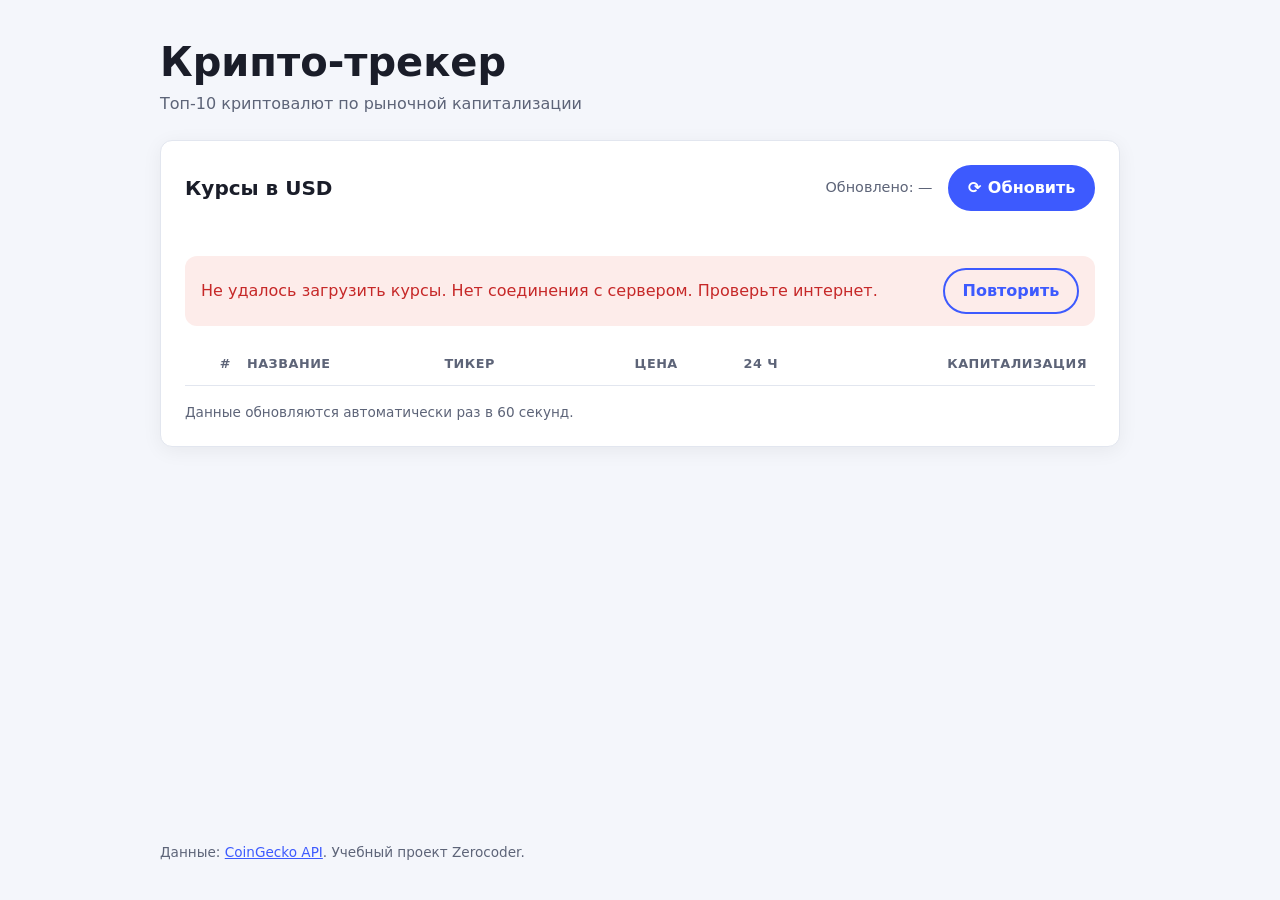
<file: index.html>
<!DOCTYPE html>
<html lang="ru">
<head>
  <meta charset="UTF-8">
  <meta name="viewport" content="width=device-width, initial-scale=1">
  <meta name="description" content="Топ-10 криптовалют по рыночной капитализации в реальном времени">
  <title>Крипто-трекер — топ-10 криптовалют</title>
  <link rel="stylesheet" href="styles.css">
  <script type="module" src="app.js"></script>
</head>
<body>
  <a class="skip-link" href="#main">Перейти к содержимому</a>

  <header class="site-header">
    <div class="container">
      <h1>Крипто-трекер</h1>
      <p class="subtitle">Топ-10 криптовалют по рыночной капитализации</p>
    </div>
  </header>

  <main id="main" class="container">
    <section class="panel" aria-labelledby="rates-title">
      <div class="toolbar">
        <h2 id="rates-title">Курсы в USD</h2>
        <div class="toolbar__actions">
          <p class="updated">
            Обновлено: <time id="last-updated" datetime="">—</time>
          </p>
          <button id="refresh-btn" class="btn" type="button">
            <span class="btn__icon" aria-hidden="true">⟳</span>
            Обновить
          </button>
        </div>
      </div>

      <p id="status" class="status" role="status" aria-live="polite"></p>

      <div id="error" class="error" role="alert" hidden>
        <p id="error-text"></p>
        <button id="retry-btn" class="btn btn--secondary" type="button">Повторить</button>
      </div>

      <div class="table-wrap">
        <table id="rates-table" class="rates" aria-describedby="table-note" aria-busy="true">
          <caption class="visually-hidden">Топ-10 криптовалют по рыночной капитализации</caption>
          <thead>
            <tr>
              <th scope="col" class="num">#</th>
              <th scope="col">Название</th>
              <th scope="col">Тикер</th>
              <th scope="col" class="num">Цена</th>
              <th scope="col" class="num">24 ч</th>
              <th scope="col" class="num">Капитализация</th>
            </tr>
          </thead>
          <tbody id="rates-body"></tbody>
        </table>
      </div>

      <p id="table-note" class="note">
        Данные обновляются автоматически раз в 60 секунд.
      </p>
    </section>
  </main>

  <footer class="site-footer">
    <div class="container">
      <p>Данные: <a href="https://www.coingecko.com/" target="_blank" rel="noopener noreferrer">CoinGecko API</a>. Учебный проект Zerocoder.</p>
    </div>
  </footer>
</body>
</html>
</file>
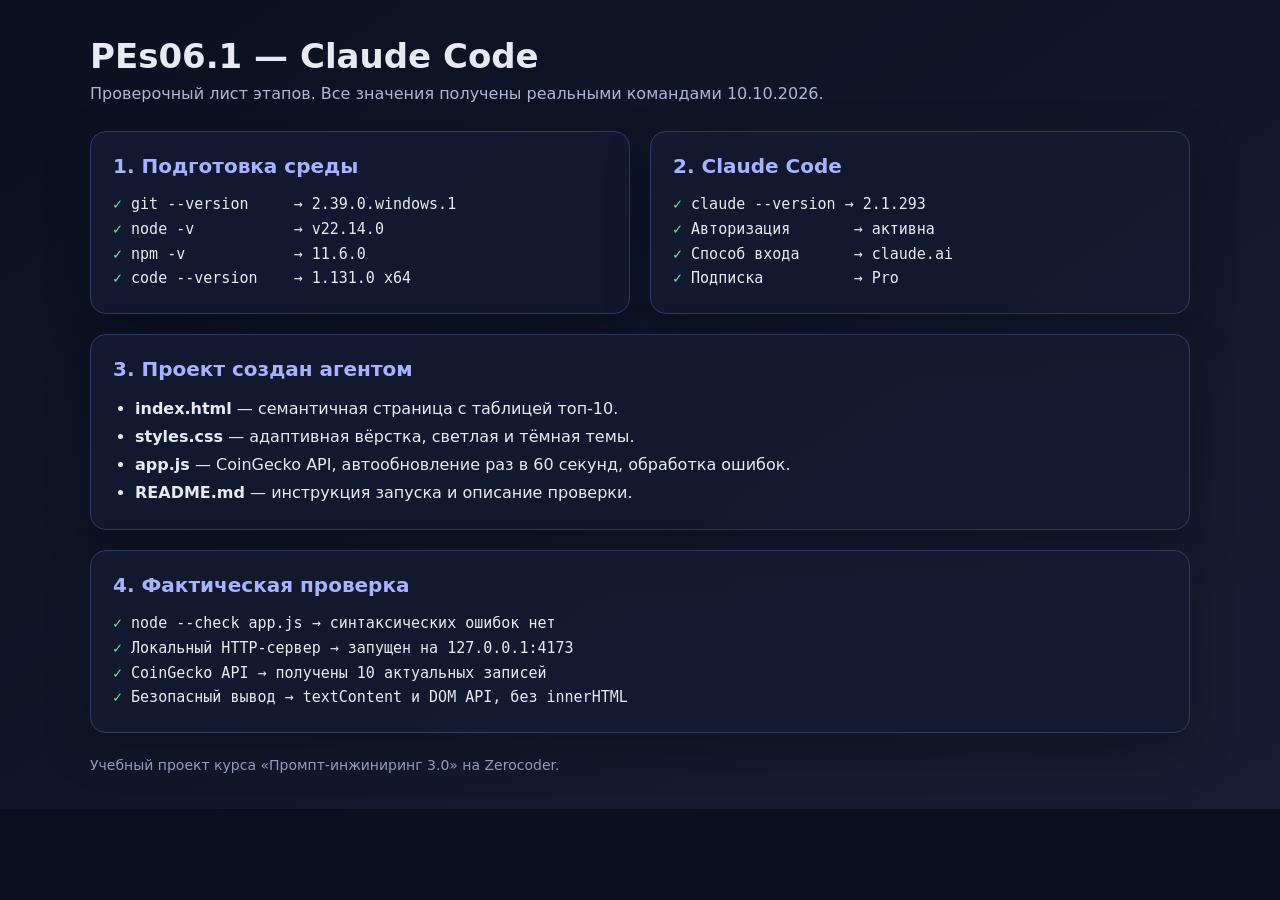
<file: evidence.html>
<!DOCTYPE html>
<html lang="ru">
<head>
  <meta charset="UTF-8">
  <meta name="viewport" content="width=device-width, initial-scale=1">
  <title>PEs06.1 — этапы выполнения</title>
  <style>
    :root {
      font-family: Inter, system-ui, sans-serif;
      color: #e8eaf2;
      background: #0b1020;
    }

    * { box-sizing: border-box; }

    body {
      margin: 0;
      padding: 36px;
      background: linear-gradient(145deg, #0b1020, #171d35);
    }

    main {
      width: min(1100px, 100%);
      margin: 0 auto;
    }

    h1 { margin: 0 0 8px; font-size: 34px; }
    .lead { margin: 0 0 28px; color: #aeb6d5; }

    .grid {
      display: grid;
      grid-template-columns: repeat(2, minmax(0, 1fr));
      gap: 20px;
    }

    section {
      padding: 22px;
      border: 1px solid #303a63;
      border-radius: 16px;
      background: rgb(19 25 48 / 0.92);
      box-shadow: 0 16px 45px rgb(0 0 0 / 0.25);
    }

    h2 { margin: 0 0 14px; font-size: 20px; color: #a8b3ff; }
    pre { margin: 0; white-space: pre-wrap; font: 15px/1.65 Consolas, monospace; }
    .ok { color: #65e6a5; }
    .wide { grid-column: 1 / -1; }
    ul { margin: 0; padding-left: 22px; line-height: 1.75; }

    footer { margin-top: 24px; color: #919abc; font-size: 14px; }

    @media (max-width: 760px) {
      body { padding: 20px; }
      .grid { grid-template-columns: 1fr; }
      .wide { grid-column: auto; }
    }
  </style>
</head>
<body>
  <main>
    <h1>PEs06.1 — Claude Code</h1>
    <p class="lead">Проверочный лист этапов. Все значения получены реальными командами 10.10.2026.</p>

    <div class="grid">
      <section>
        <h2>1. Подготовка среды</h2>
        <pre><span class="ok">✓</span> git --version     → 2.39.0.windows.1
<span class="ok">✓</span> node -v           → v22.14.0
<span class="ok">✓</span> npm -v            → 11.6.0
<span class="ok">✓</span> code --version    → 1.131.0 x64</pre>
      </section>

      <section>
        <h2>2. Claude Code</h2>
        <pre><span class="ok">✓</span> claude --version → 2.1.293
<span class="ok">✓</span> Авторизация       → активна
<span class="ok">✓</span> Способ входа      → claude.ai
<span class="ok">✓</span> Подписка          → Pro</pre>
      </section>

      <section class="wide">
        <h2>3. Проект создан агентом</h2>
        <ul>
          <li><strong>index.html</strong> — семантичная страница с таблицей топ-10.</li>
          <li><strong>styles.css</strong> — адаптивная вёрстка, светлая и тёмная темы.</li>
          <li><strong>app.js</strong> — CoinGecko API, автообновление раз в 60 секунд, обработка ошибок.</li>
          <li><strong>README.md</strong> — инструкция запуска и описание проверки.</li>
        </ul>
      </section>

      <section class="wide">
        <h2>4. Фактическая проверка</h2>
        <pre><span class="ok">✓</span> node --check app.js → синтаксических ошибок нет
<span class="ok">✓</span> Локальный HTTP-сервер → запущен на 127.0.0.1:4173
<span class="ok">✓</span> CoinGecko API → получены 10 актуальных записей
<span class="ok">✓</span> Безопасный вывод → textContent и DOM API, без innerHTML</pre>
      </section>
    </div>

    <footer>Учебный проект курса «Промпт-инжиниринг 3.0» на Zerocoder.</footer>
  </main>
</body>
</html>
</file>
<file: styles.css>
:root {
  color-scheme: light dark;
  --bg: #f4f6fb;
  --surface: #ffffff;
  --text: #1a1d29;
  --muted: #5d6478;
  --border: #e2e6ef;
  --accent: #3d5afe;
  --accent-contrast: #ffffff;
  --up: #0a7d3e;
  --down: #c62828;
  --error-bg: #fdecea;
  --radius: 12px;
  --shadow: 0 4px 20px rgb(0 0 0 / 0.06);
  font-family: system-ui, -apple-system, "Segoe UI", Roboto, sans-serif;
}

@media (prefers-color-scheme: dark) {
  :root {
    --bg: #0f1117;
    --surface: #181b24;
    --text: #e8eaf2;
    --muted: #9aa1b5;
    --border: #2a2f3d;
    --accent: #7c8cff;
    --accent-contrast: #0f1117;
    --up: #4cd98a;
    --down: #ff6b6b;
    --error-bg: #3a1f22;
    --shadow: none;
  }
}

*,
*::before,
*::after {
  box-sizing: border-box;
}

body {
  margin: 0;
  min-height: 100vh;
  display: flex;
  flex-direction: column;
  background: var(--bg);
  color: var(--text);
  line-height: 1.5;
}

.container {
  width: min(100% - 2rem, 960px);
  margin-inline: auto;
}

main {
  flex: 1;
}

.skip-link {
  position: absolute;
  left: 1rem;
  top: -3rem;
  padding: 0.5rem 1rem;
  background: var(--accent);
  color: var(--accent-contrast);
  border-radius: var(--radius);
  z-index: 10;
}

.skip-link:focus {
  top: 1rem;
}

.visually-hidden {
  position: absolute;
  width: 1px;
  height: 1px;
  overflow: hidden;
  clip-path: inset(50%);
  white-space: nowrap;
}

.site-header {
  padding-block: 2rem 1.5rem;
}

h1 {
  margin: 0;
  font-size: clamp(1.75rem, 4vw, 2.5rem);
}

h2 {
  margin: 0;
  font-size: 1.25rem;
}

.subtitle,
.note,
.updated {
  color: var(--muted);
  margin: 0;
}

.panel {
  background: var(--surface);
  border: 1px solid var(--border);
  border-radius: var(--radius);
  box-shadow: var(--shadow);
  padding: clamp(1rem, 3vw, 1.5rem);
}

.toolbar {
  display: flex;
  flex-wrap: wrap;
  align-items: center;
  justify-content: space-between;
  gap: 1rem;
  margin-bottom: 1rem;
}

.toolbar__actions {
  display: flex;
  flex-wrap: wrap;
  align-items: center;
  gap: 1rem;
}

.updated {
  font-size: 0.9rem;
}

.btn {
  display: inline-flex;
  align-items: center;
  gap: 0.4rem;
  padding: 0.55rem 1.1rem;
  font: inherit;
  font-weight: 600;
  color: var(--accent-contrast);
  background: var(--accent);
  border: 2px solid var(--accent);
  border-radius: 999px;
  cursor: pointer;
  transition: opacity 0.2s;
}

.btn:hover {
  opacity: 0.9;
}

.btn:focus-visible,
a:focus-visible {
  outline: 3px solid var(--accent);
  outline-offset: 3px;
}

.btn:disabled {
  opacity: 0.6;
  cursor: progress;
}

.btn--secondary {
  color: var(--accent);
  background: transparent;
}

.btn[aria-busy="true"] .btn__icon {
  animation: spin 1s linear infinite;
}

@keyframes spin {
  to {
    transform: rotate(360deg);
  }
}

.status {
  min-height: 1.5em;
  margin: 0 0 0.5rem;
  color: var(--muted);
  font-size: 0.9rem;
}

.error {
  display: flex;
  flex-wrap: wrap;
  align-items: center;
  justify-content: space-between;
  gap: 0.75rem;
  margin-bottom: 1rem;
  padding: 0.75rem 1rem;
  background: var(--error-bg);
  color: var(--down);
  border-radius: var(--radius);
}

.error[hidden] {
  display: none;
}

.error p {
  margin: 0;
}

.table-wrap {
  overflow-x: auto;
}

.rates {
  width: 100%;
  border-collapse: collapse;
  font-variant-numeric: tabular-nums;
}

.rates th,
.rates td {
  padding: 0.75rem 0.5rem;
  text-align: left;
  border-bottom: 1px solid var(--border);
  white-space: nowrap;
}

.rates th {
  color: var(--muted);
  font-size: 0.8rem;
  font-weight: 600;
  text-transform: uppercase;
  letter-spacing: 0.04em;
}

.rates tbody tr:hover {
  background: color-mix(in srgb, var(--accent) 6%, transparent);
}

.rates .num {
  text-align: right;
}

.coin {
  display: flex;
  align-items: center;
  gap: 0.6rem;
  font-weight: 600;
}

.coin img {
  width: 24px;
  height: 24px;
  border-radius: 50%;
}

.symbol {
  color: var(--muted);
  text-transform: uppercase;
}

.change--up {
  color: var(--up);
}

.change--down {
  color: var(--down);
}

.skeleton td::after {
  content: "";
  display: block;
  height: 1em;
  border-radius: 4px;
  background: linear-gradient(90deg, var(--border) 25%, var(--bg) 50%, var(--border) 75%);
  background-size: 200% 100%;
  animation: shimmer 1.2s infinite;
}

@keyframes shimmer {
  to {
    background-position: -200% 0;
  }
}

.note {
  margin-top: 1rem;
  font-size: 0.85rem;
}

.site-footer {
  padding-block: 1.5rem;
  color: var(--muted);
  font-size: 0.85rem;
}

.site-footer a {
  color: var(--accent);
}

/* Мобильная раскладка: строки таблицы превращаются в карточки */
@media (max-width: 600px) {
  .rates thead {
    position: absolute;
    width: 1px;
    height: 1px;
    overflow: hidden;
    clip-path: inset(50%);
  }

  .rates tr {
    display: grid;
    grid-template-columns: 1fr 1fr;
    padding-block: 0.5rem;
    border-bottom: 1px solid var(--border);
  }

  .rates td {
    display: flex;
    justify-content: space-between;
    gap: 0.5rem;
    padding: 0.3rem 0.25rem;
    border: 0;
    white-space: normal;
  }

  .rates td[data-label]::before {
    content: attr(data-label);
    color: var(--muted);
    font-size: 0.8rem;
  }

  .rates td.cell-name {
    grid-column: 1 / -1;
  }

  .rates td.cell-rank,
  .rates td.cell-symbol {
    display: none;
  }

  .rates .num {
    text-align: left;
  }
}

@media (prefers-reduced-motion: reduce) {
  *,
  *::before,
  *::after {
    animation: none !important;
    transition: none !important;
  }
}
</file>
